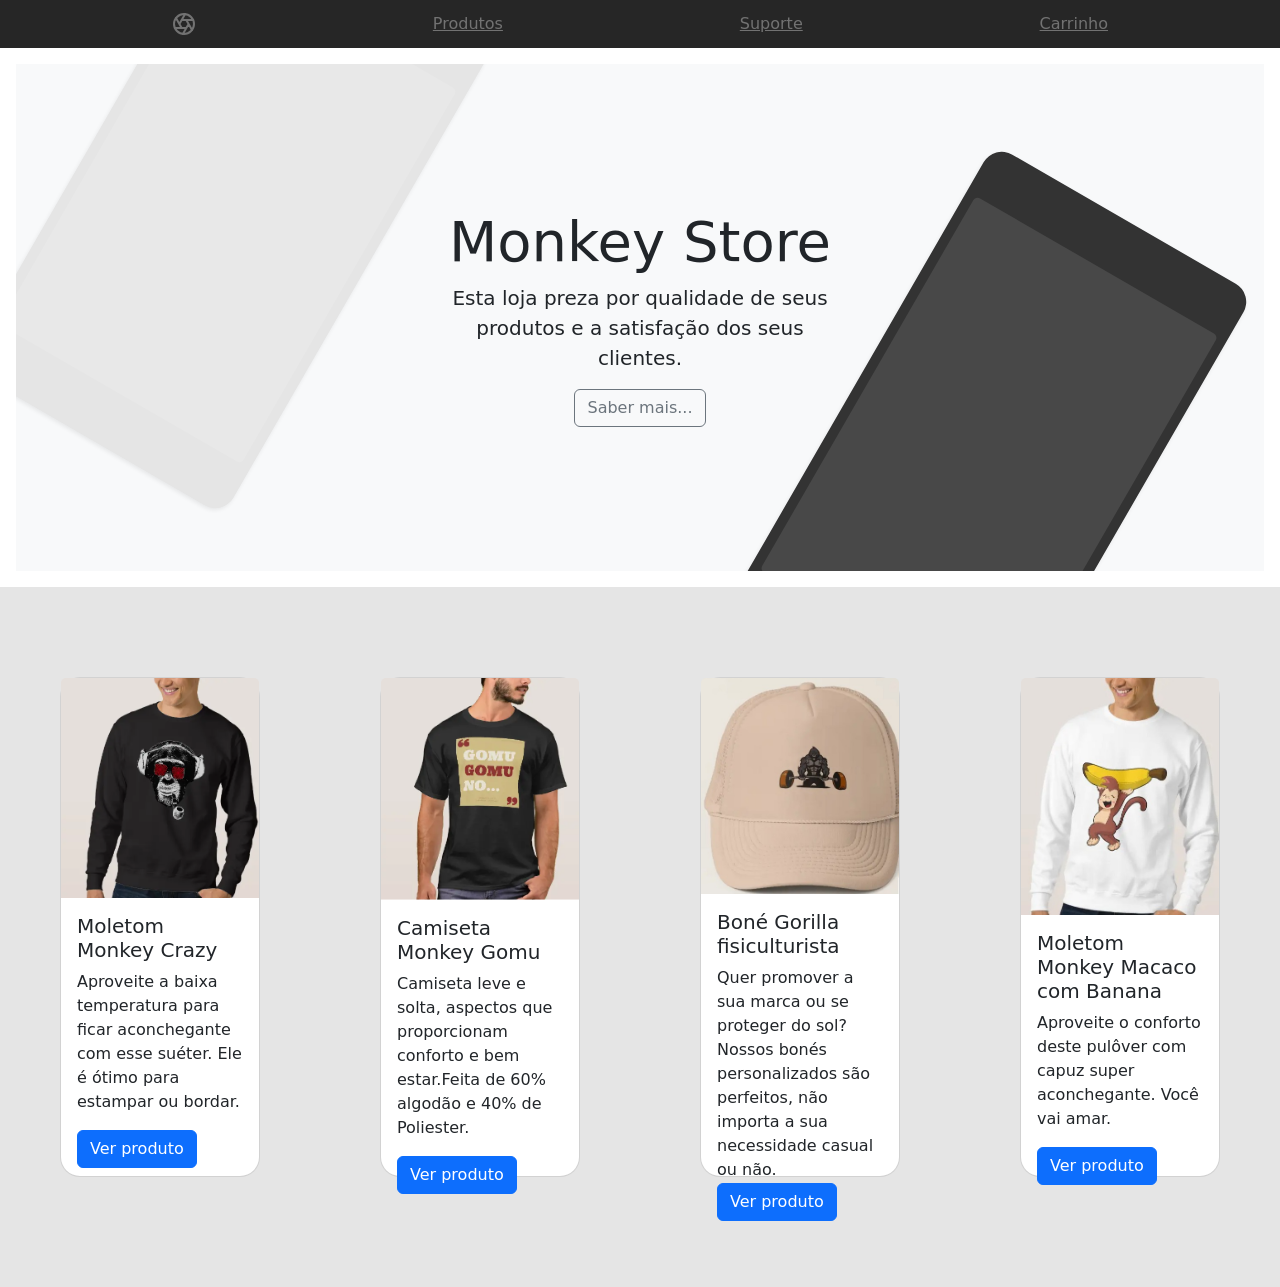
<file: AtividadeBootstrap/index.html>
<!doctype html>
<html lang="en">

<head>
    <meta charset="utf-8">
    <meta name="viewport" content="width=device-width, initial-scale=1">
    <meta name="description" content="">
    <meta name="author" content="Mark Otto, Jacob Thornton, and Bootstrap contributors">
    <meta name="generator" content="Hugo 0.72.0">
    
    <title>Projeto Bootstrap</title>

    <link rel="canonical" href="https://v5.getbootstrap.com/docs/5.0/examples/product/">

    <link rel="stylesheet" href="https://stackpath.bootstrapcdn.com/bootstrap/5.0.0-alpha1/css/bootstrap.min.css"
        integrity="sha384-r4NyP46KrjDleawBgD5tp8Y7UzmLA05oM1iAEQ17CSuDqnUK2+k9luXQOfXJCJ4I" crossorigin="anonymous">
    <script src="https://stackpath.bootstrapcdn.com/bootstrap/5.0.0-alpha1/js/bootstrap.min.js"
        integrity="sha384-oesi62hOLfzrys4LxRF63OJCXdXDipiYWBnvTl9Y9/TRlw5xlKIEHpNyvvDShgf/"
        crossorigin="anonymous"></script>
    <script src="https://cdn.jsdelivr.net/npm/popper.js@1.16.0/dist/umd/popper.min.js"
        integrity="sha384-Q6E9RHvbIyZFJoft+2mJbHaEWldlvI9IOYy5n3zV9zzTtmI3UksdQRVvoxMfooAo"
        crossorigin="anonymous"></script>
  
</head>

<body>

    <nav class="site-header sticky-top py-1">
        <div class="container d-flex flex-column flex-md-row justify-content-between">
            <a class="py-2" href="#" aria-label="Product">
                <svg xmlns="http://www.w3.org/2000/svg" width="24" height="24" fill="none" stroke="currentColor"
                    stroke-linecap="round" stroke-linejoin="round" stroke-width="2" class="d-block mx-auto" role="img"
                    viewBox="0 0 24 24">
                    <title>MankeyStore</title>
                    <circle cx="12" cy="12" r="10" />
                    <path
                        d="M14.31 8l5.74 9.94M9.69 8h11.48M7.38 12l5.74-9.94M9.69 16L3.95 6.06M14.31 16H2.83m13.79-4l-5.74 9.94" />
                </svg>
            </a>
            <a class="py-2 d-none d-md-inline-block" href="#">Produtos</a>
            <a class="py-2 d-none d-md-inline-block" href="#">Suporte</a>
            <a class="py-2 d-none d-md-inline-block" href="#">Carrinho</a>
        </div>
    </nav>

    <div class="position-relative overflow-hidden p-3 p-md-5 m-md-3 text-center bg-light">
        <div class="col-md-5 p-lg-5 mx-auto my-5">
            <h1 class="display-4 font-weight-normal">Monkey Store</h1>
            <p class="lead font-weight-normal">Esta loja preza  por qualidade de seus produtos e a satisfação dos seus clientes.</p>
            <a class="btn btn-outline-secondary" href="#">Saber mais...</a>
        </div>
        <div class="product-device shadow-sm d-none d-md-block"></div>
        <div class="product-device product-device-2 shadow-sm d-none d-md-block"></div>
    </div>

    <div class="col-md-12 color">

        <div class="card">
            <img src="./img/blusa.PNG" class="card-img-top im" alt="...">
        
            <div class="card-body">
            <h5 class="card-title">Moletom Monkey Crazy</h5>
            <p class="card-text">Aproveite a baixa temperatura para ficar aconchegante com esse suéter. Ele é ótimo para estampar ou bordar.</p>
            <a href="index2.html" class="btn btn-primary">Ver produto</a>
            </div>
        </div>

        <div class="card">
            <img src="./img/camiseta.PNG" class="card-img-top" alt="...">
        
            <div class="card-body cb">
            <h5 class="card-title">Camiseta Monkey Gomu</h5>
            <p class="card-text">Camiseta leve e solta, aspectos que proporcionam conforto e bem estar.Feita de 60% algodão e 40% de Poliester.</p>
            <a href="index3.html" class="btn btn-primary">Ver produto</a>
            </div>
        </div>

        <div class="card">
            <img src="./img/bone.PNG" class="card-img-top" alt="...">
        
            <div class="card-body cb">
            <h5 class="card-title">Boné Gorilla fisiculturista</h5>
            <p class="card-text">Quer promover a sua marca ou se proteger do sol? Nossos bonés personalizados  são  perfeitos,  não  importa  a  sua  necessidade casual ou não. </p>
            <a href="index4.html" class="btn btn-primary alt">Ver produto</a>
            </div>
        </div>

        <div class="card">
            <img src="./img/moletom.jpeg" class="card-img-top" alt="...">
        
            <div class="card-body cb">
            <h5 class="card-title">Moletom Monkey Macaco com Banana</h5>
            <p class="card-text">Aproveite o conforto deste pulôver com capuz super aconchegante. Você vai amar.</p>
            <a href="index5.html" class="btn btn-primary">Ver produto</a>
            </div>
        </div>
           
    </div>

    <link rel="stylesheet" href="style.css">

</body>

</html>
</file>
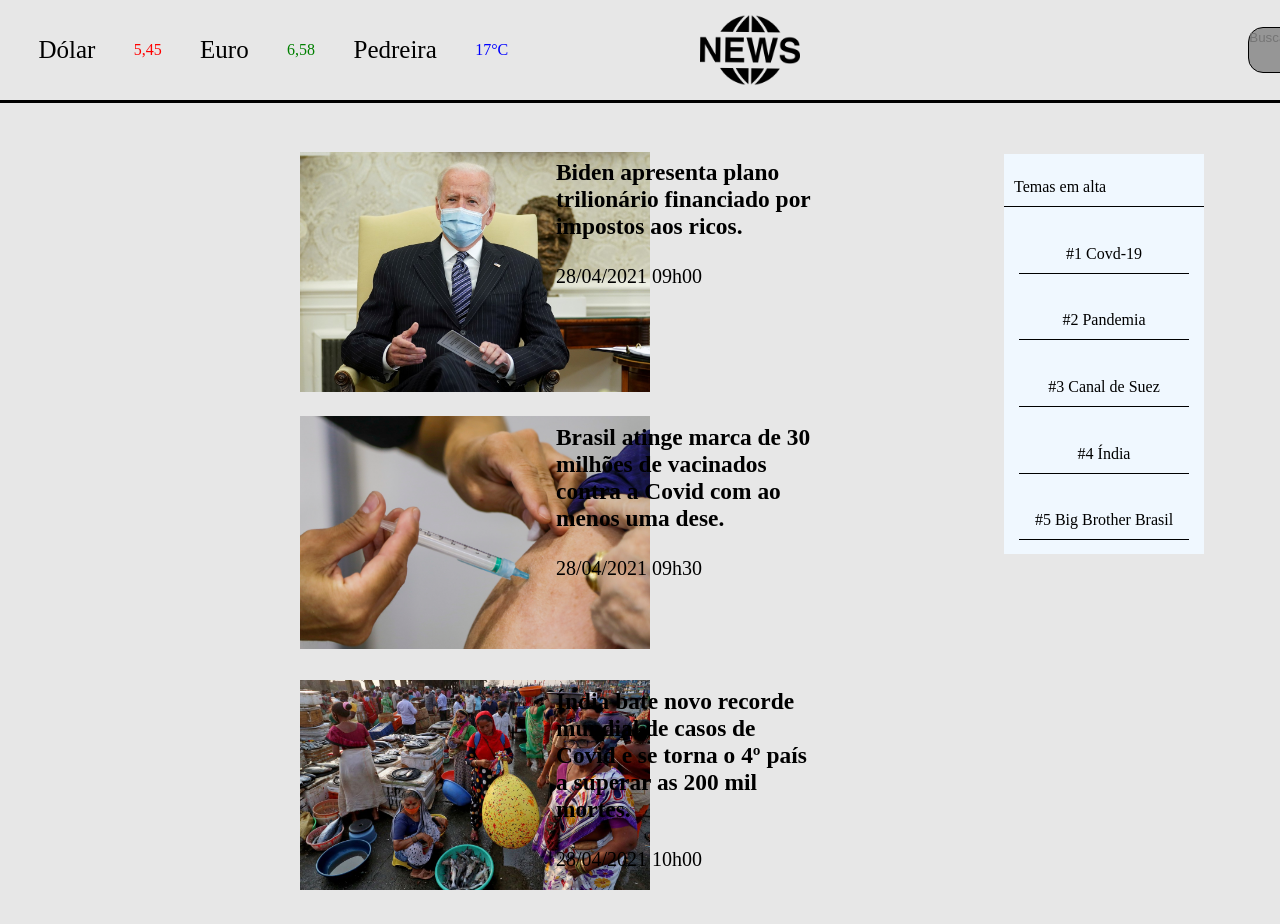
<file: aula11/index.html>
<!DOCTYPE html>
<html lang="en">
<head>
    <link rel="shortcut icon" href="img/logo.png" />
    <meta charset="UTF-8">
    <meta http-equiv="X-UA-Compatible" content="IE=edge">
    <meta name="viewport" content="width=device-width, initial-scale=1.0">
    <link rel="stylesheet" href="style/index.css">
    <title>Jornal do Dia</title>
</head>
<body>
    
    <header class="header">

        <div class="info1">Dólar</div>            
        <div class="infoVermelho">5,45</div>
        <div class="info2">Euro</div>
        <div class="infoVerde">6,58</div>
        <div class="info3">Pedreira</div>
        <div class="infoLaranja">17°C</div>

        <img src="img/logo.png" class="logo">

        <div class="buscar">
            <form action="#" method="GET"></form>
                <input type="text" placeholder="Buscar..."/>
                <img src="img/lupa.png" alt="Buscar" class="barraBusca"/>
            </form>
        </div>
    </header>

    <div class="geral">
        <div class="tudoMeio">
            <div  class="div1"><img src="img/biden.jpg" class="pasaro"></div>
            <div  class="div2"><h3>Biden apresenta plano trilionário financiado por impostos aos ricos.</h3><p>28/04/2021 09h00</p></div>                        
            <div  class="div3"><img src="img/vacina.jpg" class="vacina"></div>
            <div  class="div4"><h3>Brasil atinge marca de 30 milhões de vacinados contra a Covid com ao menos uma dese.</h3><p>28/04/2021 09h30</p></div>
            <div  class="div5"><img src="img/indida.jpg" class="INDIA"></div>
            <div  class="div6"><h3>Índia bate novo recorde mundial de casos de Covid e se torna o 4º país a superar as 200 mil mortes.</h3><p>28/04/2021 10h00</p></div>
        </div>

        <div class="temas">
            <div class="div12">Temas em alta</div>
            <div class="div22">#1 Covd-19</div>
            <div class="div32">#2 Pandemia</div>
            <div class="div42">#3 Canal de Suez</div>
            <div class="div52">#4 Índia</div>
            <div class="div62">#5 Big Brother Brasil</div>
        </div>
    </div>

</body>
</html>
</file>
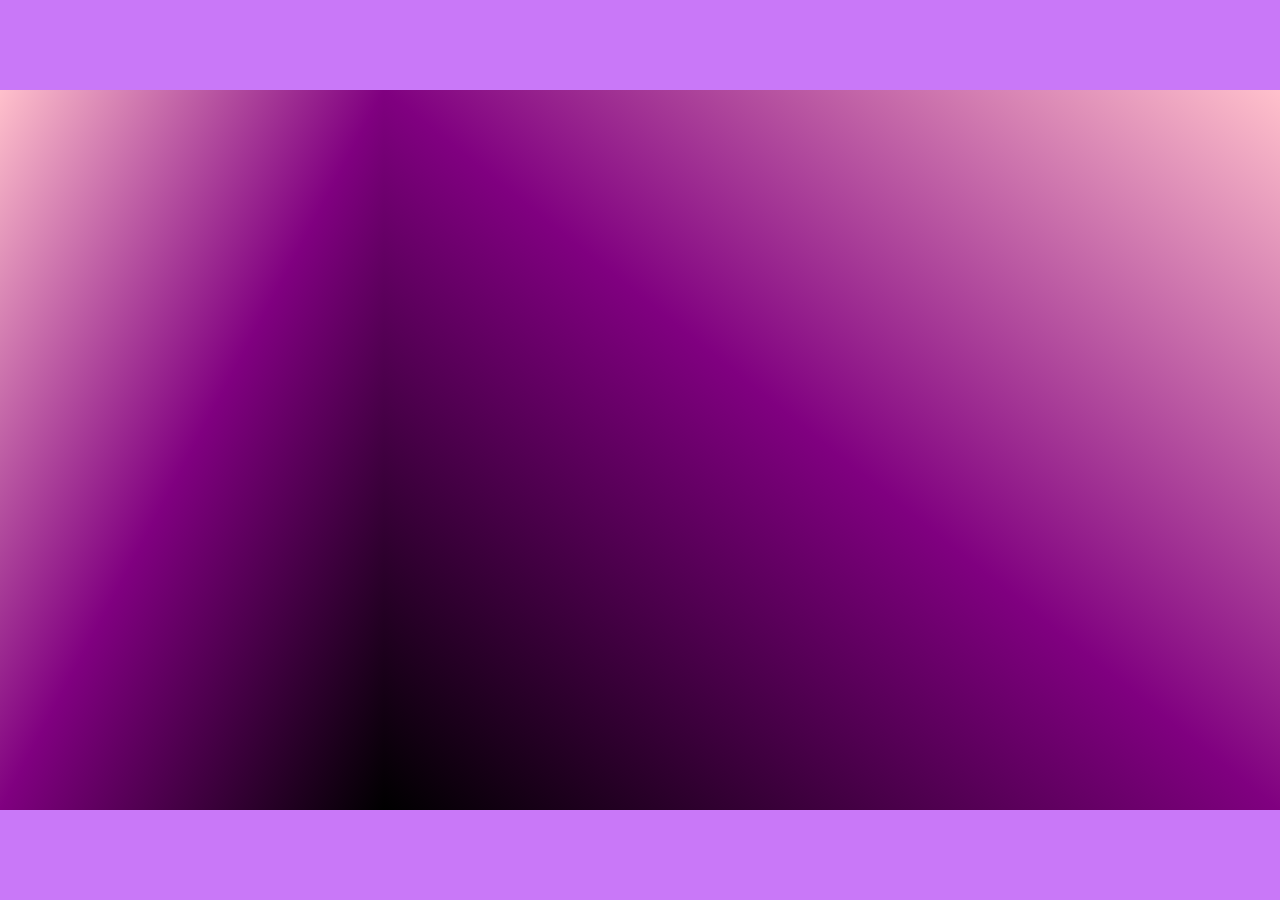
<file: Aula13/index.html>
<html>

    <head>

        <meta charset="UTF-8">
        <meta http-equiv="X-UA-Compatible" content="IE=edge">
        <meta name="viewport" content="width=device-width, initial-scale=1.0">
        <link rel="stylesheet" href="css/style.css">
        <title>Felipe Serra</title>

    </head>

    <body>
        
        <header></header>

        <nav></nav>

        <main></main>

        <footer></footer>

    </body>

</html>
</file>
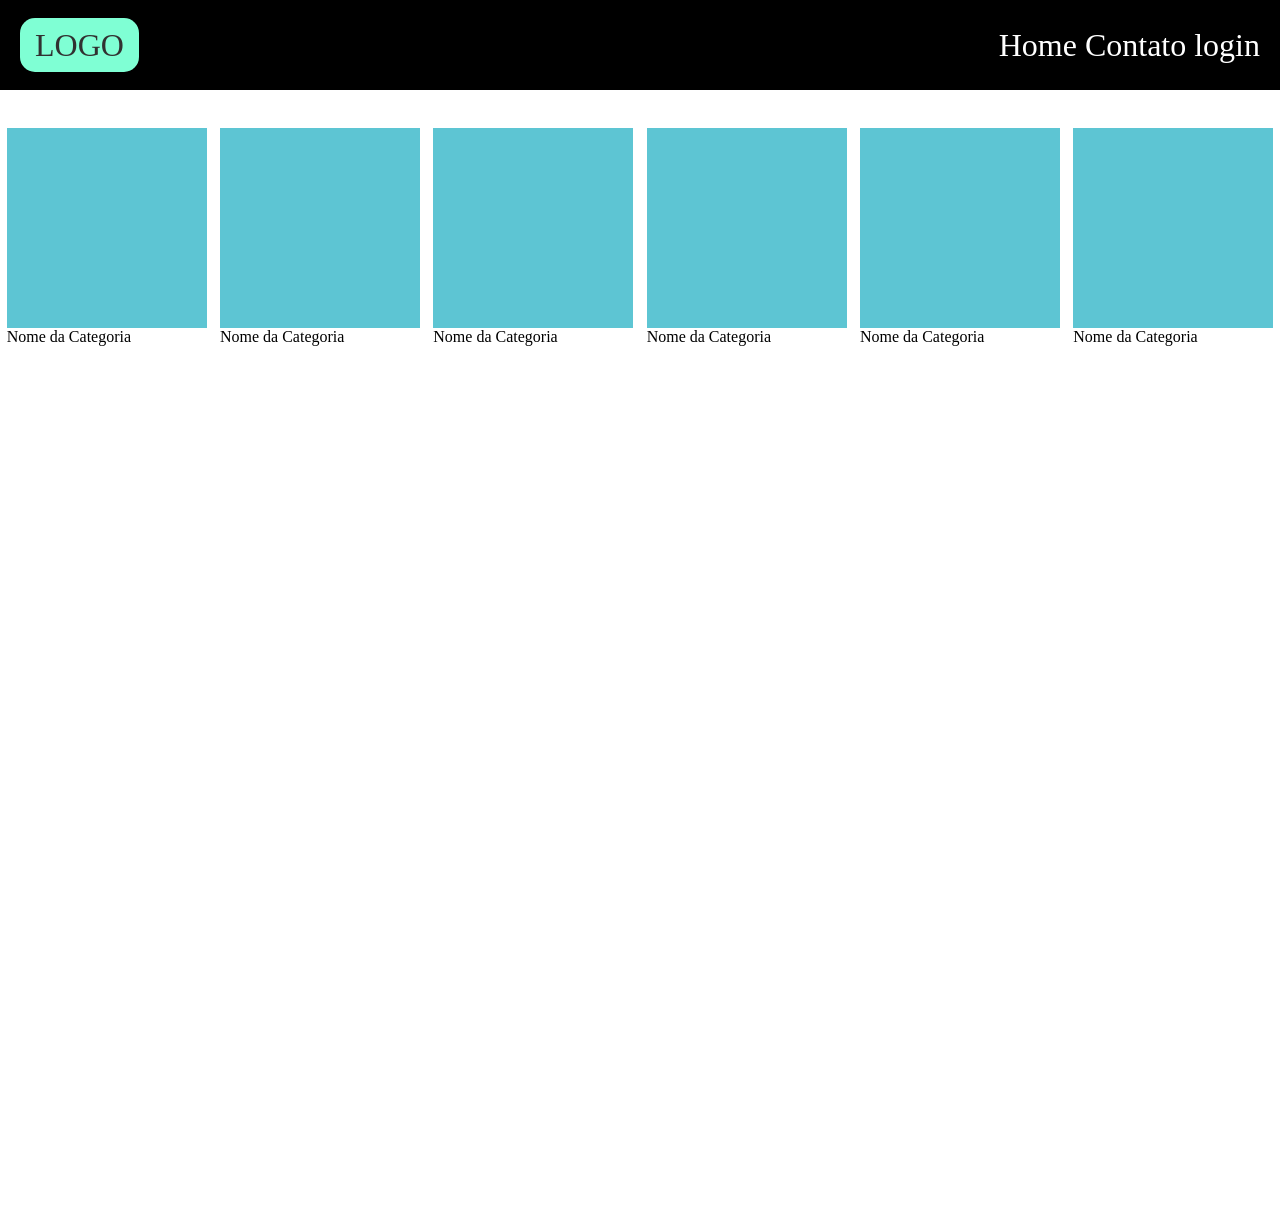
<file: Aula7/index.html>
<!DOCTYPE html>
<html lang="en">
<head>
    <meta charset="UTF-8">
    <meta http-equiv="X-UA-Compatible" content="IE=edge">
    <meta name="viewport" content="width=device-width, initial-scale=1.0">
    <link rel="stylesheet" href="style/style.css">
    <title>Document</title>
</head>
<body>

    <header>
        <a href="#">LOGO</a>

        <nav>
            <ul>
                <li>Home</li>
                <li>Contato</li>
                <li>login</li>
            </ul>
        </nav>
    </header>

    <section class="content">

        <div class="category">
            <div class="image"></div>
            <p>Nome da Categoria</p>
        </div>

        <div class="category">
            <div class="image"></div>
            <p>Nome da Categoria</p>
        </div>

        <div class="category">
            <div class="image"></div>
            <p>Nome da Categoria</p>
        </div>

        <div class="category">
            <div class="image"></div>
            <p>Nome da Categoria</p>
        </div>

        <div class="category">
            <div class="image"></div>
            <p>Nome da Categoria</p>
        </div>

        <div class="category">
            <div class="image"></div>
            <p>Nome da Categoria</p>
        </div>
        
    </section>
    
</body>
</html>
</file>
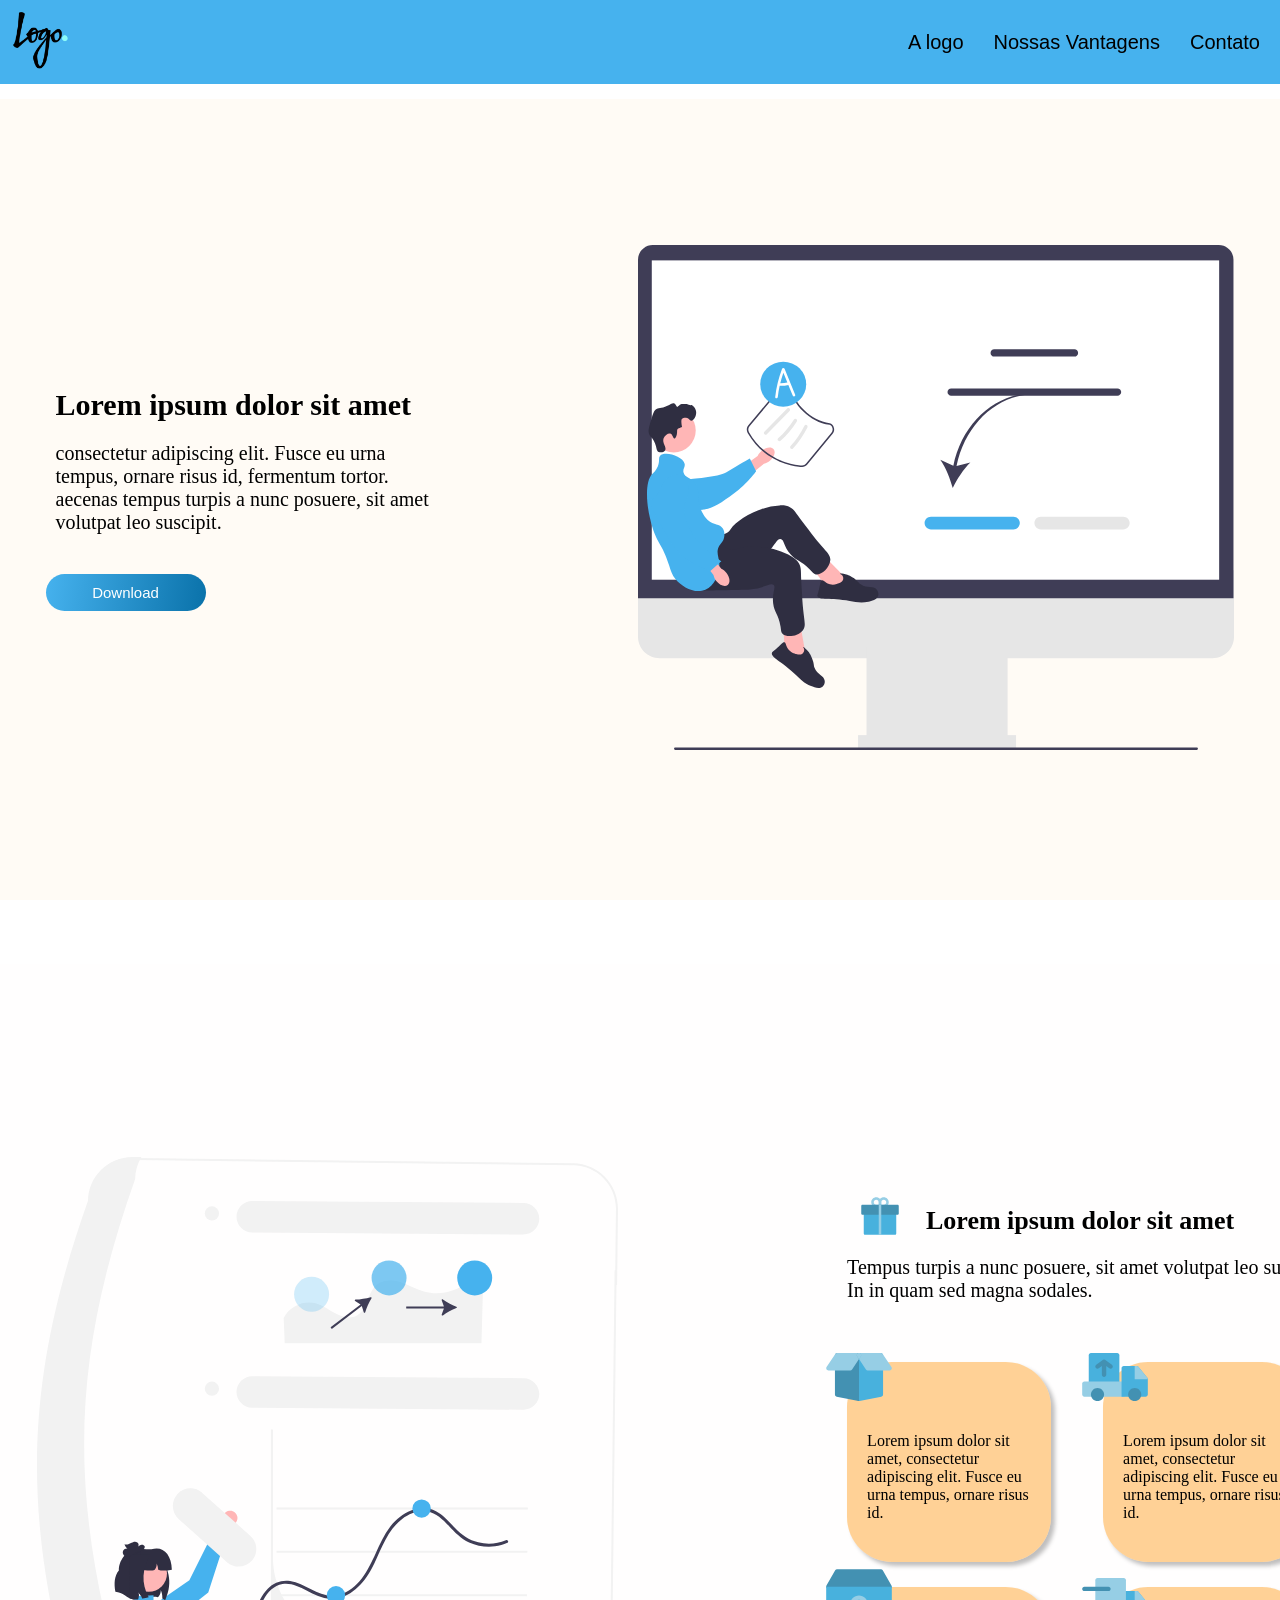
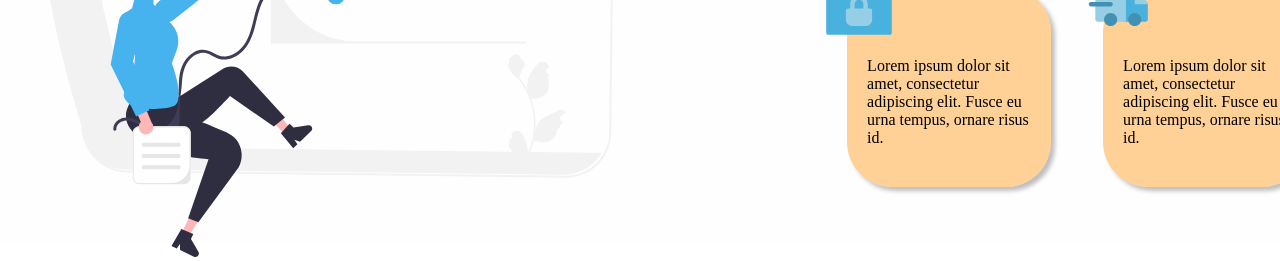
<file: ProvaLima/index.html>
<!DOCTYPE html>
<html lang="en">
<head>
    <meta charset="UTF-8">
    <meta http-equiv="X-UA-Compatible" content="IE=edge">
    <meta name="viewport" content="width=device-width, initial-scale=1.0">
    <link rel="stylesheet" href="css/style.css">
    <title>Prova</title>
</head>
<body>
    <header>
        
        <div class="lef">
            <img src="Assets/Logo.png" alt="" class="logo">
        </div>

        <div class="right">
            <span>A logo</span>
            <span>Nossas Vantagens</span>
            <span>Contato</span>
        </div>

    </header>

    <div class="infoTela1">
        <div class="info">

            <strong>Lorem ipsum dolor sit amet</strong><br/>

            <div class="infoSp">
                <span>consectetur adipiscing elit. Fusce eu urna 
                    tempus, ornare risus id, fermentum tortor. aecenas tempus turpis a nunc posuere, sit amet volutpat leo suscipit. 
               </span>
            </div>

            <button class="bt">
                <span>Download</span>
            </button>

        </div>
        <div class="infoImg">
            <img src="Assets/undraw_online_test_re_kyfx.svg" alt="" class="not">
        </div>
    </div>

    <div class="infoTela2">

        <div class="tela2">
            <img src="Assets/undraw_visualization_re_1kag.svg" alt="" class="info2">
        </div>

        <div class="tela2Info">

            <div class="cimaTela2">
                <img src="Assets/box-delivery-gift-svgrepo-com.svg" alt="" class="caixa">
                <strong>Lorem ipsum dolor sit amet</strong>
            </div>

            <div class="cima2">
                <span>Tempus turpis a nunc posuere, sit amet volutpat leo suscipit. In in quam sed magna sodales.</span>
            </div>

            <div class="cards">

                <div class="card1">
                    <img src="Assets/box-delivery-package-13-svgrepo-com.svg" alt="" class="img1">
                    <span>Lorem ipsum dolor sit amet, consectetur adipiscing elit. Fusce eu urna tempus, ornare risus id.</span>
                </div>
                <div class="card2">
                    <img src="Assets/box-delivery-package-2-svgrepo-com.svg" alt="" class="img2">
                    <span>Lorem ipsum dolor sit amet, consectetur adipiscing elit. Fusce eu urna tempus, ornare risus id.</span>
                </div>
                <div class="card3">
                    <img src="Assets/box-delivery-package-20-svgrepo-com.svg" alt="" class="img3">
                    <span>Lorem ipsum dolor sit amet, consectetur adipiscing elit. Fusce eu urna tempus, ornare risus id.</span>
                </div>
                <div class="card4">
                    <img src="Assets/delivery-package-shipping-svgrepo-com.svg" alt="" class="img4">
                    <span>Lorem ipsum dolor sit amet, consectetur adipiscing elit. Fusce eu urna tempus, ornare risus id.</span>
                </div>

            </div>

        </div>

    </div>

</body>
</html>
</file>
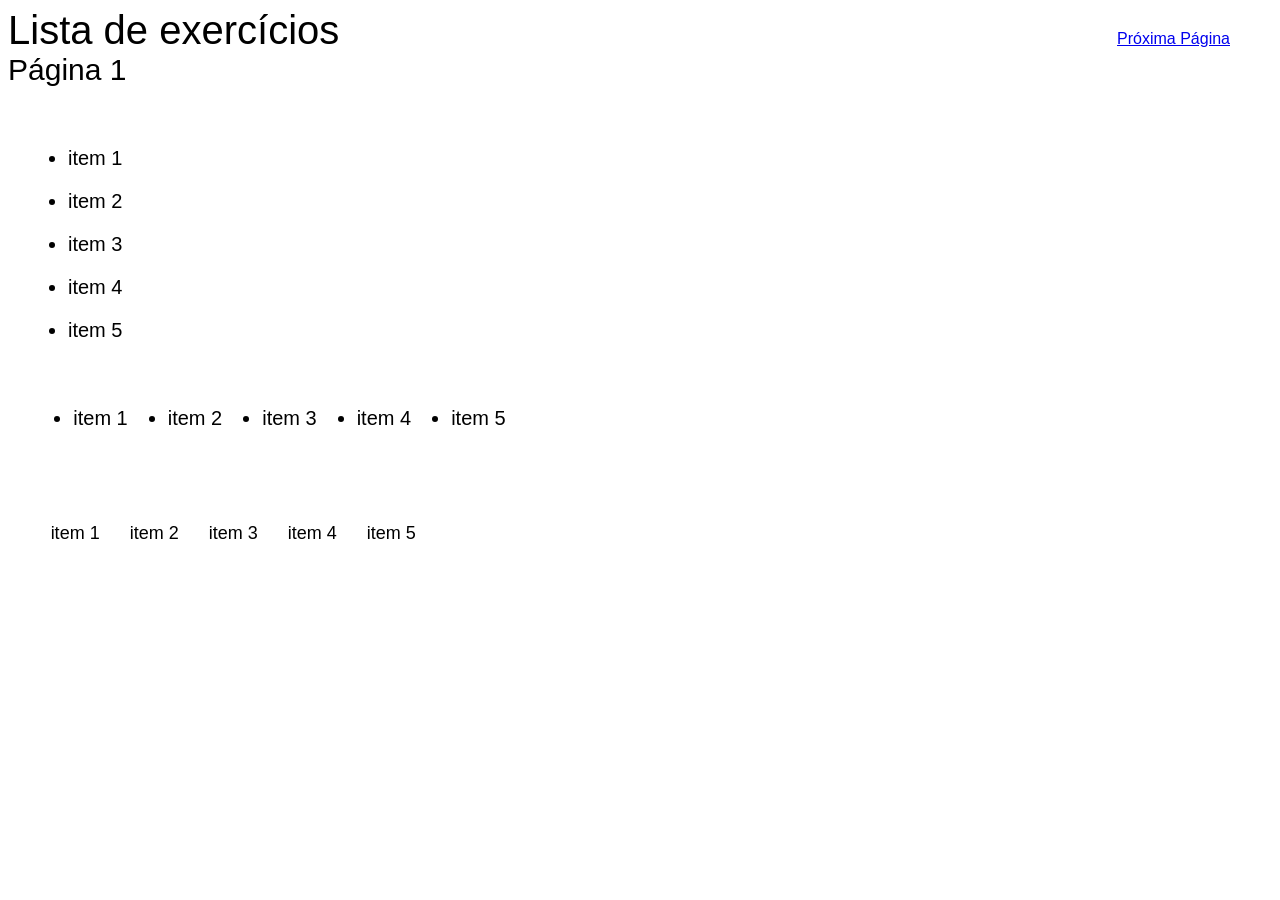
<file: Aula 12/At1/index.html>
<html>
    <head>
        <meta charset="UTF-8">
        <meta http-equiv="X-UA-Compatible" content="IE=edge">
        <link rel="stylesheet" href="index.css">
        <title>Atividade 1</title>
    </head>
    <body>

        <header>
            <div class="topo">Lista de exercícios</div>
            <div class="pg">Página 1</div>
        </header>

        <ul class="lista-Item1">
            <li>item 1</li>
            <li>item 2</li>
            <li>item 3</li>
            <li>item 4</li>
            <li>item 5</li>
        </ul>

        <ul class="lista-Item2">
            <li>item 1</li>
            <li>item 2</li>
            <li>item 3</li>
            <li>item 4</li>
            <li>item 5</li>
        </ul>

        <div class="lista-Item3">
            <p>item 1</p>
            <p>item 2</p>
            <p>item 3</p>
            <p>item 4</p>
            <p>item 5</p>
        </div>

        <a href="../At2/index.html" class="pr">Próxima Página</a>

    </body>
</html>
</file>
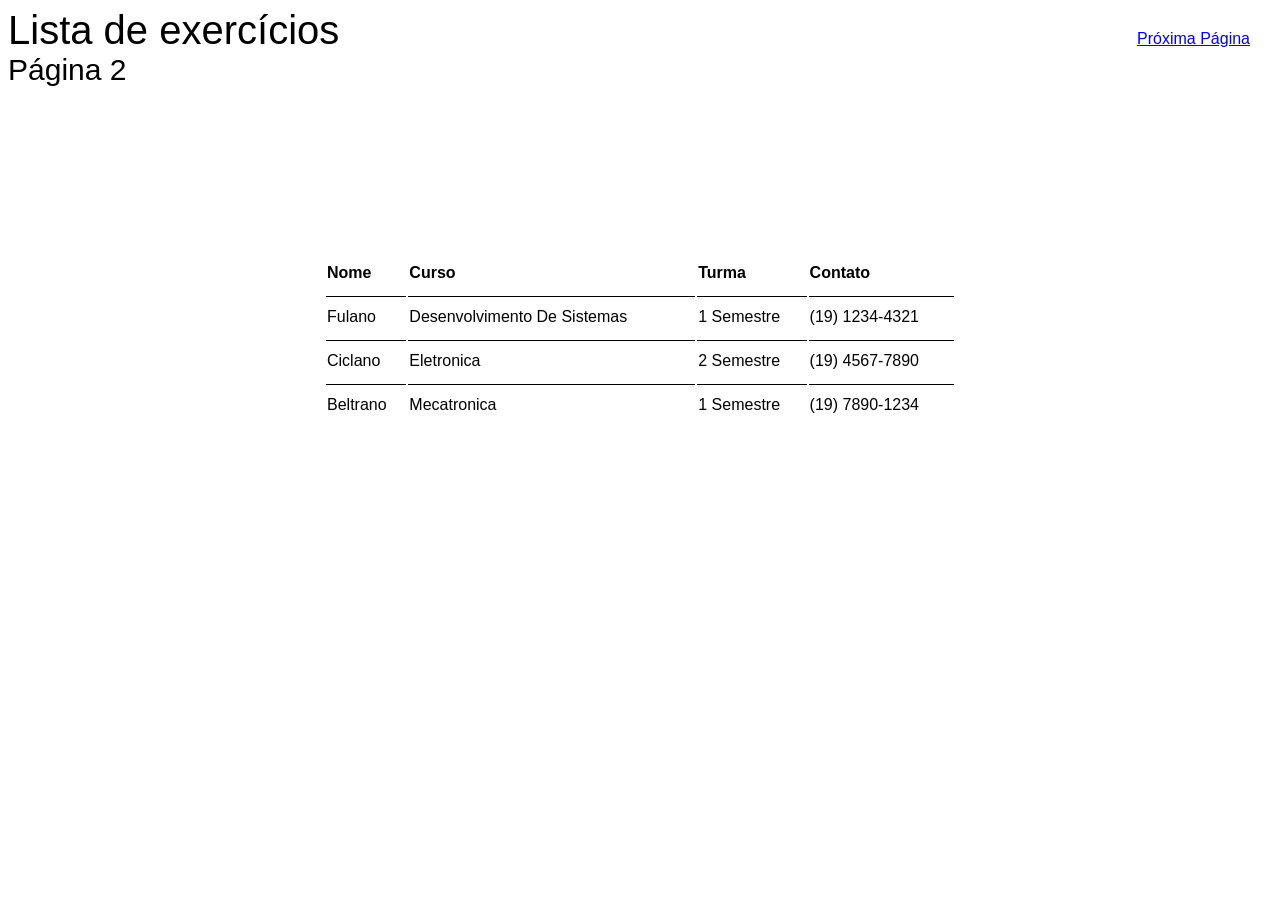
<file: Aula 12/At2/index.html>
<html>
    
    <head>
        <meta charset="UTF-8">
        <meta http-equiv="X-UA-Compatible" content="IE=edge">
        <link rel="stylesheet" href="index.css">
        <title>Atividade 2</title>
    </head>

    <body>

        <header>
            <div class="topo">Lista de exercícios</div>
            <div class="pg">Página 2</div>
        </header>

        <table style="width:50%" class="table"> 
            <tr>
                <th>Nome</th>
                <th>Curso</th>
                <th>Turma</th>
                <th>Contato</th>
            </tr>
            <tr>
                <td>Fulano</td>
                <td>Desenvolvimento De Sistemas</td>
                <td>1 Semestre</td>
                <td>(19) 1234-4321</td>
            </tr>
            <tr>
                <td>Ciclano</td>
                <td>Eletronica</td>
                <td>2 Semestre</td>
                <td>(19) 4567-7890</td>
            </tr>
            <tr>
                <td>Beltrano</td>
                <td>Mecatronica</td>
                <td>1 Semestre</td>
                <td>(19) 7890-1234</td>
            </tr>
        </table>

        <a href="../At3/index.html" class="pr">Próxima Página</a>

    </body>

</html>
</file>
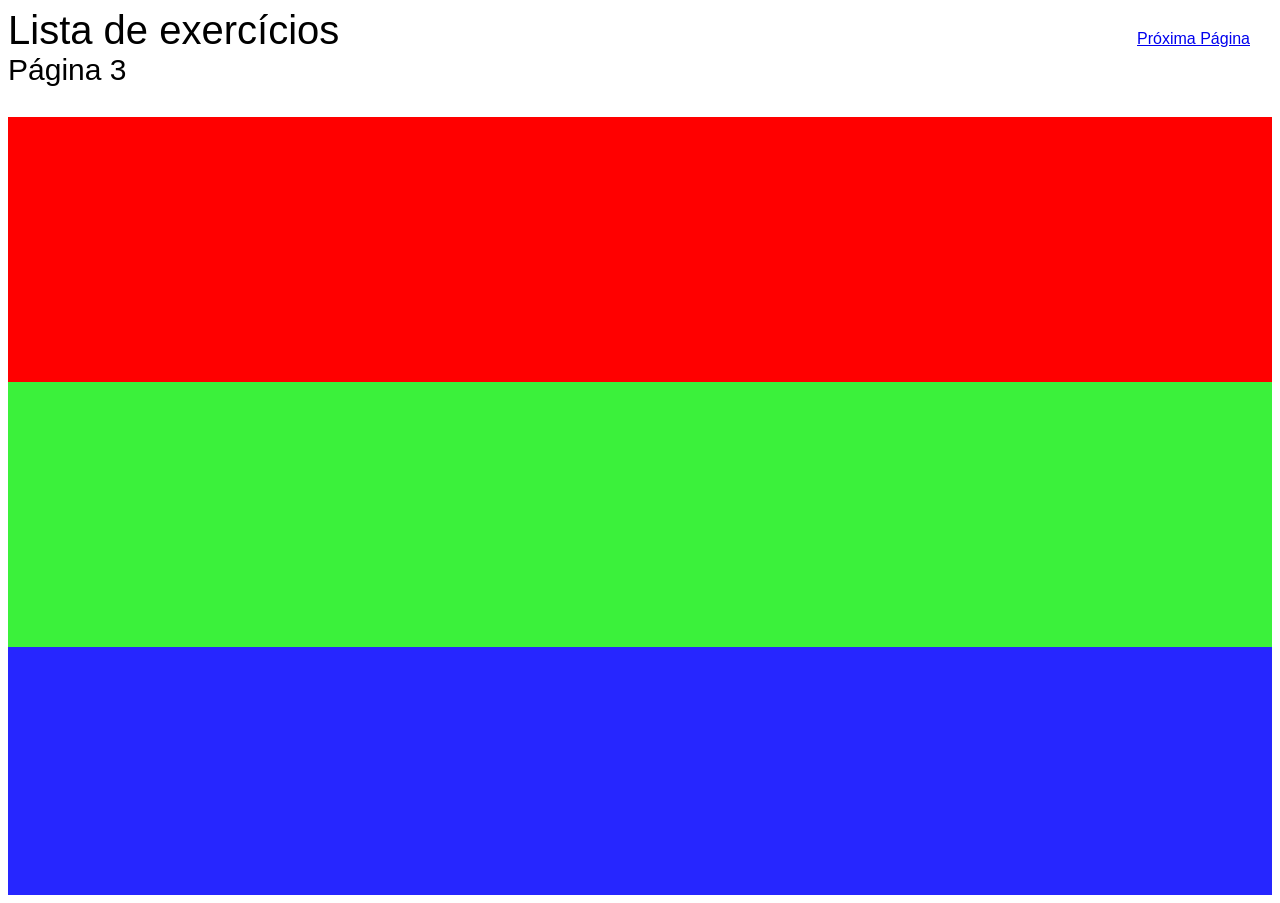
<file: Aula 12/At3/index.html>
<html>
    <head>
        <meta charset="UTF-8">
        <meta http-equiv="X-UA-Compatible" content="IE=edge">
        <link rel="stylesheet" href="index.css">
        <title>Atividade 3</title>
    </head>

    <body>

        <header>
            <div class="topo">Lista de exercícios</div>
            <div class="pg">Página 3</div>
        </header>    

        <div class="red"></div>
        <div class="green"></div>
        <div class="blue"></div>

        <a href="../At4/index.html" class="pr">Próxima Página</a>

    </body>

</html>
</file>
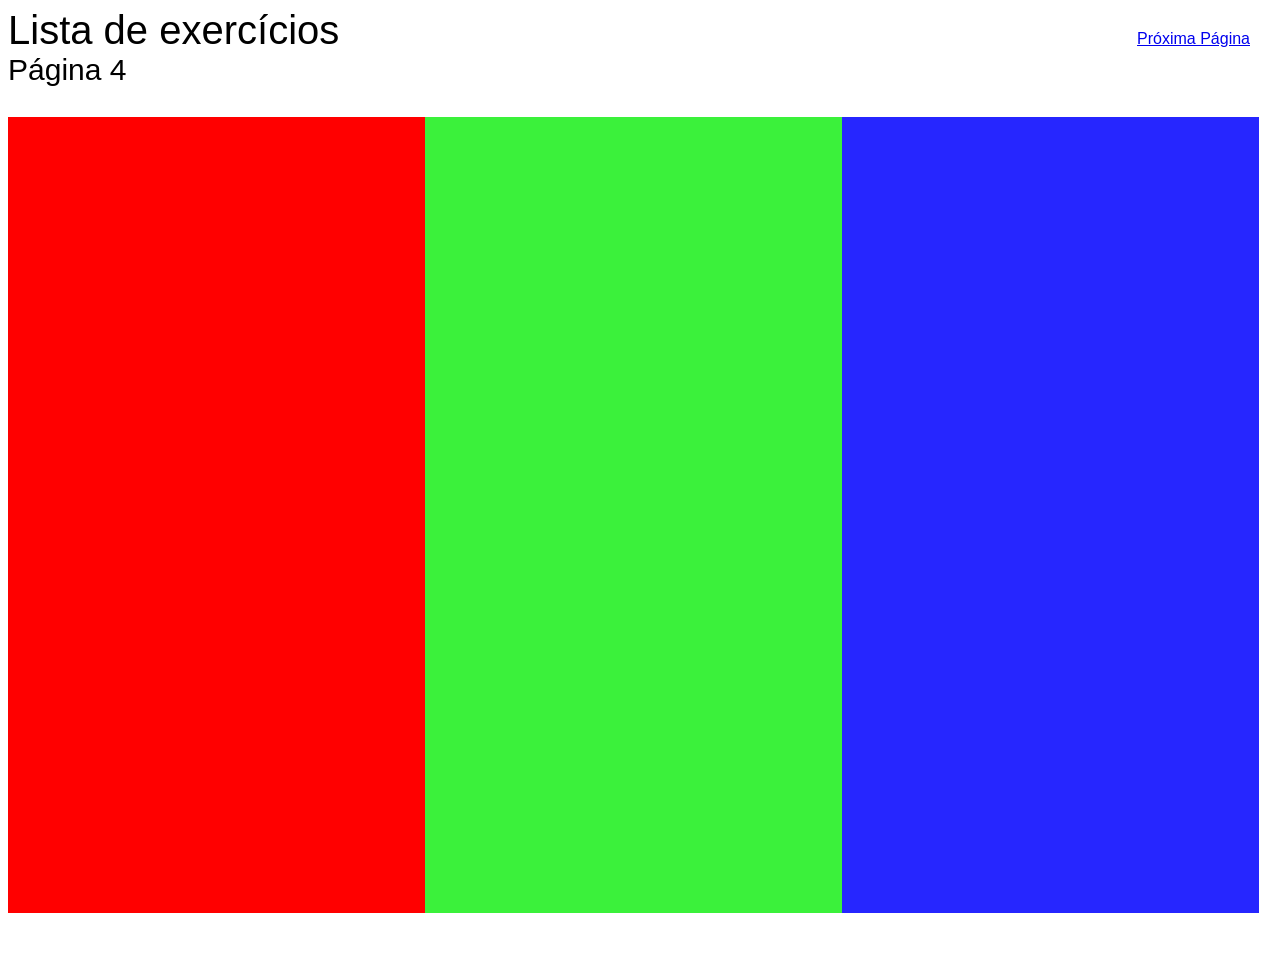
<file: Aula 12/At4/index.html>
<html>
    <head>
        <meta charset="UTF-8">
        <meta http-equiv="X-UA-Compatible" content="IE=edge">
        <link rel="stylesheet" href="index.css">
        <title>Atividade 4</title>
    </head>

    <body>

        <header>
            <div class="topo">Lista de exercícios</div>
            <div class="pg">Página 4</div>
        </header>    
        <div class="tudo">
            <div class="red"></div>
            <div class="green"></div>
            <div class="blue"></div>
        </div>

        <a href="../At5/index.html" class="pr">Próxima Página</a>

    </body>

</html>
</file>
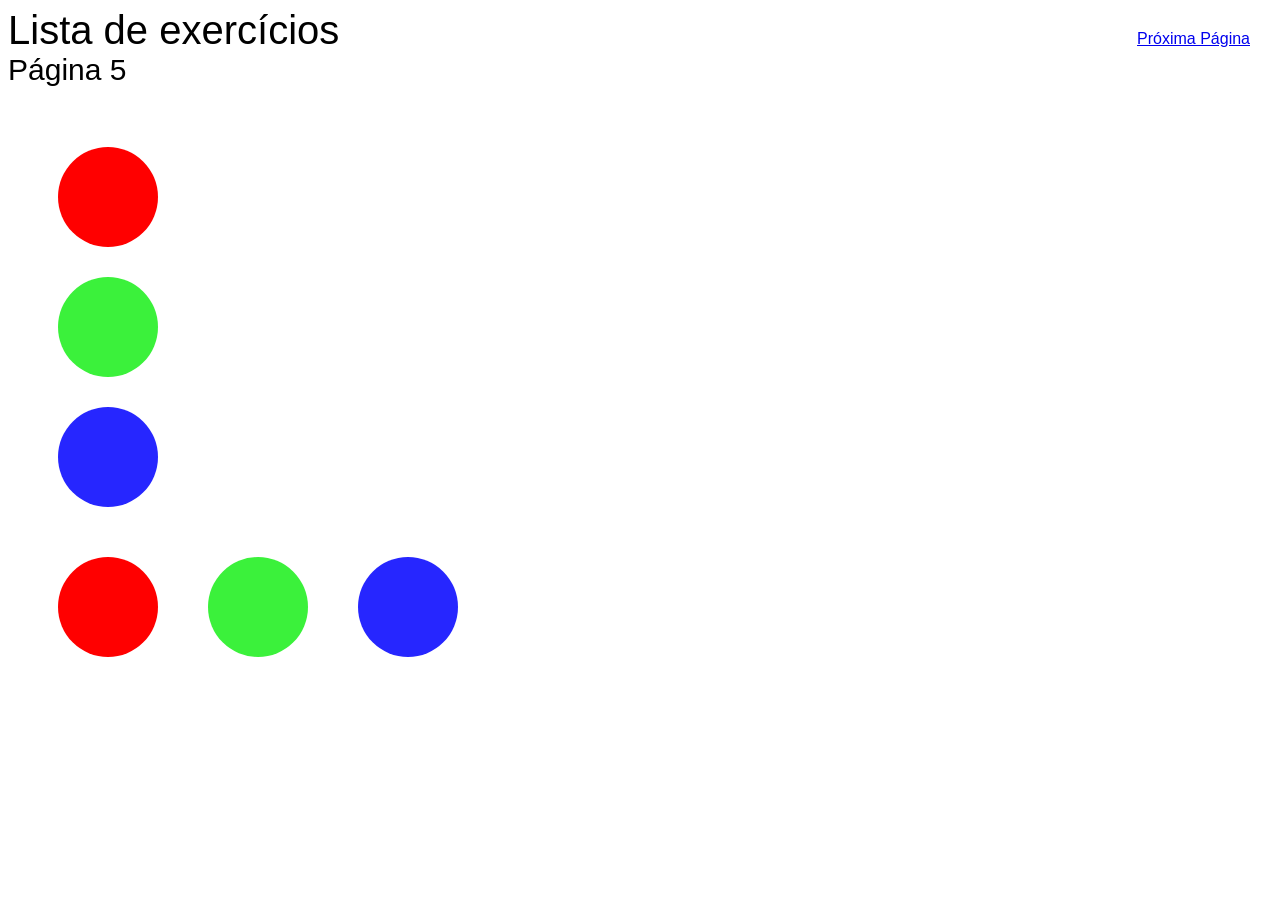
<file: Aula 12/At5/index.html>
<html>
    <head>
        <meta charset="UTF-8">
        <meta http-equiv="X-UA-Compatible" content="IE=edge">
        <link rel="stylesheet" href="index.css">
        <title>Atividade 5</title>
    </head>

    <body>

        <header>
            <div class="topo">Lista de exercícios</div>
            <div class="pg">Página 5</div>
        </header> 

        <div class="tudo">
            <div class="red"></div>
            <div class="green"></div>
            <div class="blue"></div>
        </div>

        <div class="tudo2">
            <div class="red1"></div>
            <div class="green2"></div>
            <div class="blue3"></div>
        </div>

        <a href="../At6/index.html" class="pr">Próxima Página</a>

    </body>

</html>
</file>
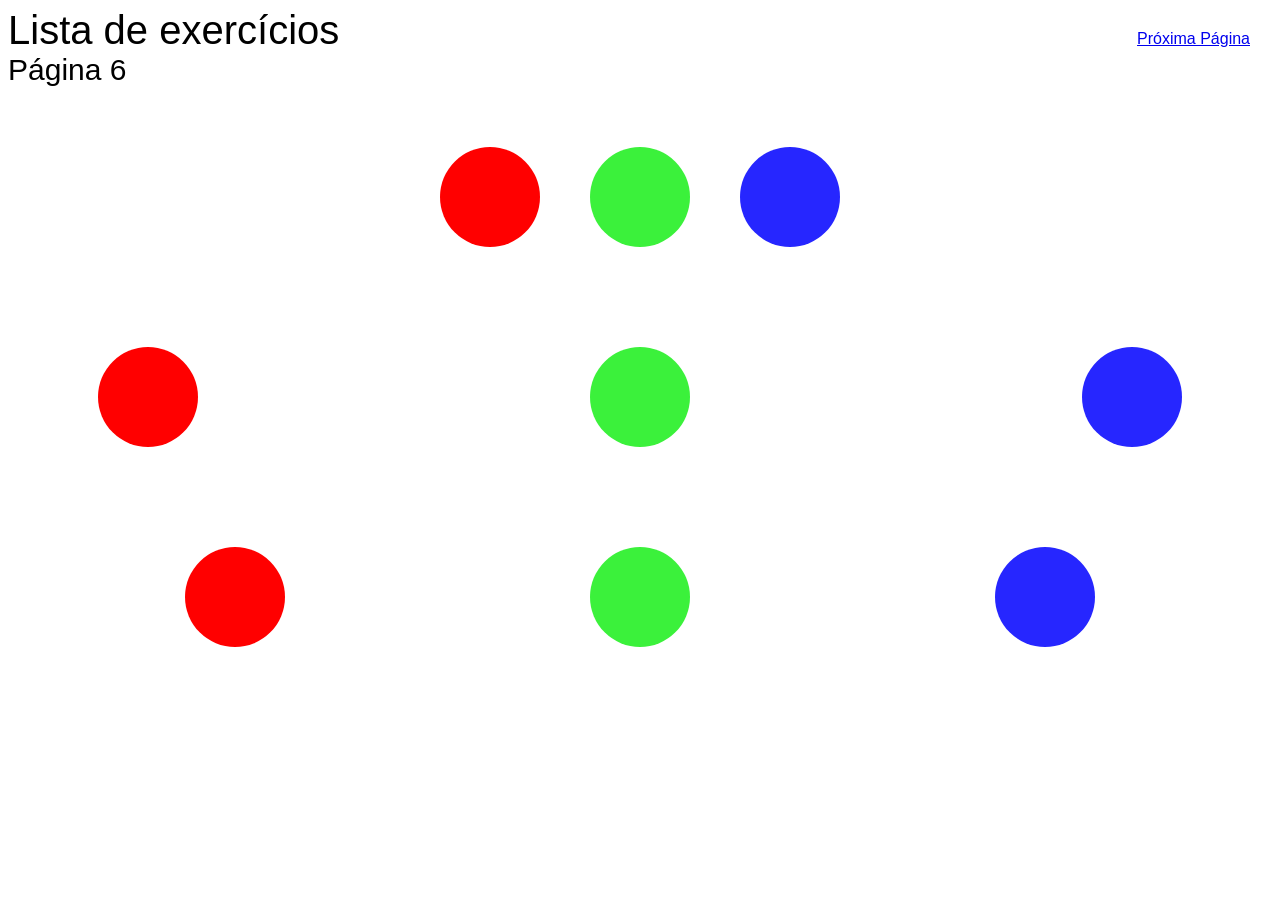
<file: Aula 12/At6/index.html>
<html>
    <head>
        <meta charset="UTF-8">
        <meta http-equiv="X-UA-Compatible" content="IE=edge">
        <link rel="stylesheet" href="index.css">
        <title>Atividade 6</title>
    </head>

    <body>

        <header>
            <div class="topo">Lista de exercícios</div>
            <div class="pg">Página 6</div>
        </header> 

        <div class="tudo">
            <div class="red"></div>
            <div class="green"></div>
            <div class="blue"></div>
        </div>

        <div class="tudo2">
            <div class="red"></div>
            <div class="green"></div>
            <div class="blue"></div>
        </div>

        <div class="tudo3">
            <div class="red"></div>
            <div class="green"></div>
            <div class="blue"></div>
        </div>

        <a href="../At7/index.html" class="pr">Próxima Página</a>

    </body>

</html>
</file>
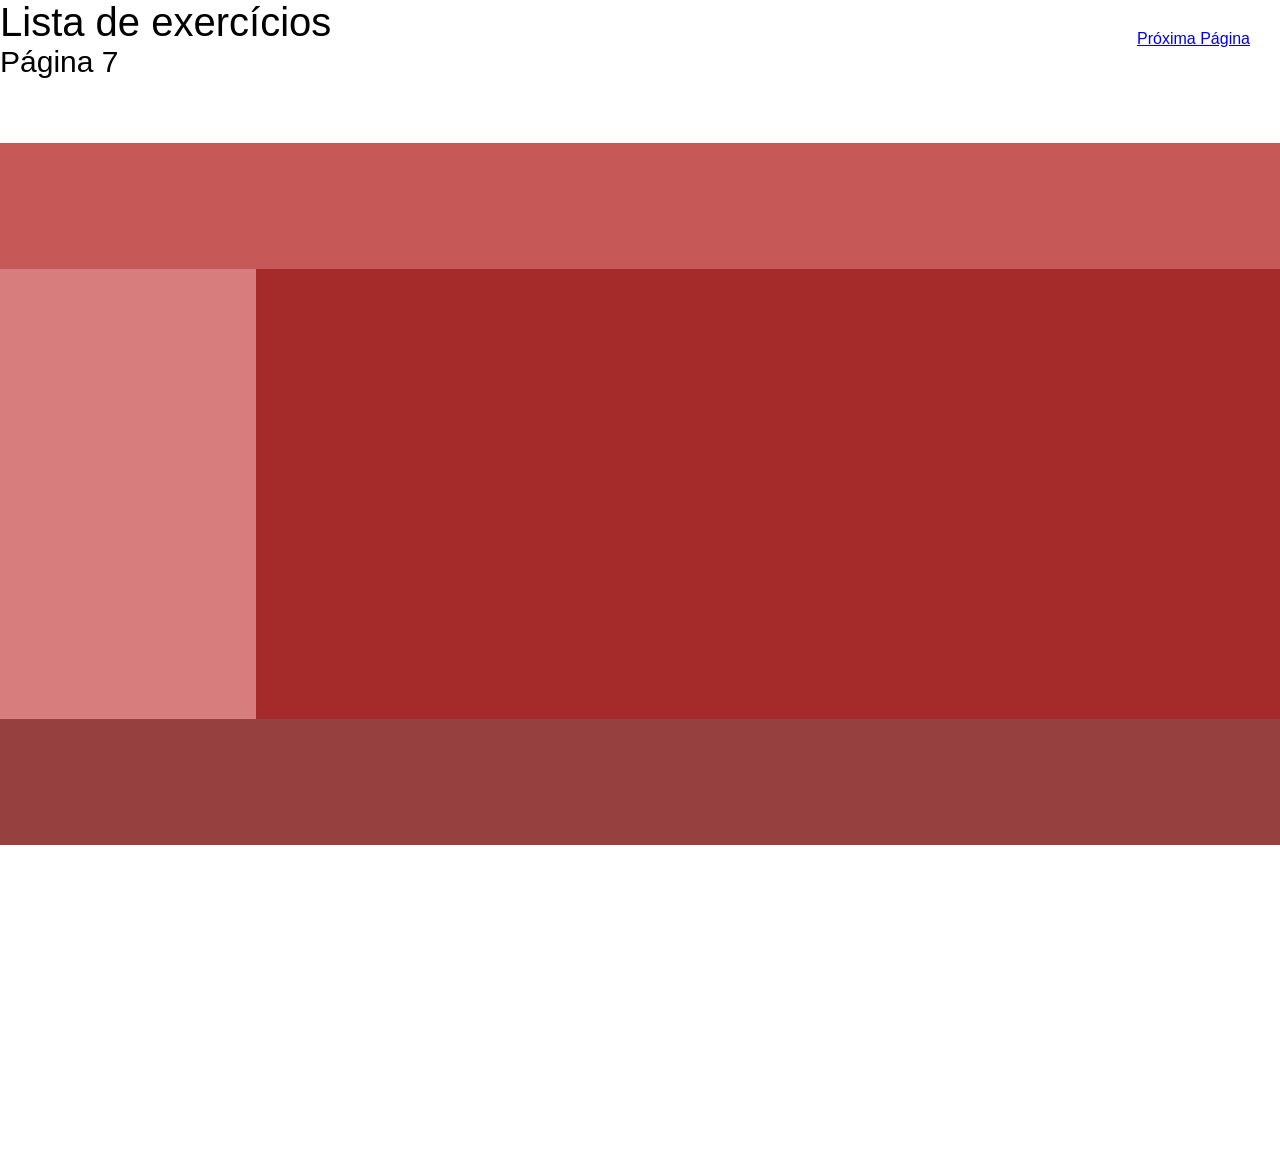
<file: Aula 12/At7/index.html>
<html>
    <head>
        <meta charset="UTF-8">
        <meta http-equiv="X-UA-Compatible" content="IE=edge">
        <link rel="stylesheet" href="index.css">
        <title>Atividade 7</title>
    </head>

    <body>

        <header>
            <div class="topo">Lista de exercícios</div>
            <div class="pg">Página 7</div>
        </header> 

        <div class="barraCima"></div>

        <div class="tudo">
            <div class="barraLeft"></div>
            <div class="barraRight"></div>
        </div>

        <div class="barraBaixo"></div>

        <a href="../At8/index.html" class="pr">Próxima Página</a>

    </body>

</html>
</file>
<file: AtividadeBootstrap/style.css>
.card{
    margin-top: 90px;
    height: 500px;
    width: 200px;
    border-radius: 20px;
}


.alt{
    margin-top: -17px;
}

.color{
    background-color: #e5e5e5;
    display: flex;
    height: 700px;
    justify-content: space-around;
}

.container {
    max-width: 960px;
}


.site-header {
    background-color: rgba(0, 0, 0, .85);
    -webkit-backdrop-filter: saturate(180%) blur(20px);
    backdrop-filter: saturate(180%) blur(20px);
}

.site-header a {
    color: #727272;
    transition: color .15s ease-in-out;
}

.site-header a:hover {
    color: #fff;
    text-decoration: none;
}


.product-device {
    position: absolute;
    right: 10%;
    bottom: -30%;
    width: 300px;
    height: 540px;
    background-color: #333;
    border-radius: 21px;
    transform: rotate(30deg);
}

.product-device::before {
    position: absolute;
    top: 10%;
    right: 10px;
    bottom: 10%;
    left: 10px;
    content: "";
    background-color: rgba(255, 255, 255, .1);
    border-radius: 5px;
}

.product-device-2 {
    top: -25%;
    right: auto;
    bottom: 0;
    left: 5%;
    background-color: #e5e5e5;
}


.flex-equal>* {
    flex: 1;
}

@media (min-width: 768px) {
    .flex-md-equal>* {
        flex: 1;
    }
}

.bd-placeholder-img {
    font-size: 1.125rem;
    text-anchor: middle;
    -webkit-user-select: none;
    -moz-user-select: none;
    -ms-user-select: none;
    user-select: none;
}

@media (min-width: 768px) {
    .bd-placeholder-img-lg {
        font-size: 3.5rem;
    }
}
</file>
<file: aula11/style/index.css>
*{
    margin: 0;
    padding: 0;
}

body{
    background-color: rgb(231, 231, 231);
}

.header{
    display: flex;
    margin-top: 25px;
    align-items: center;
    border-bottom: 3px solid black;
    margin: 0 auto;
}



.info1, .info2, .info3, .infoVermelho, .infoVerde, .infoLaranja{
    margin-left: 3%;
}

.info1, .info2, .info3{
    font-size: 25px;
}

.infoVermelho{
    color: red;
}

.infoVerde{
    color: green;
}

.infoLaranja{
    color: blue;
}

.barraBusca{
    width: 25px;
    height: auto;
    float: right;
    background-color:transparent;
    padding-left:5px;
    font-style:italic;
    font-size:18px;
    border:none;
}

input{
    background: none;
    border: none;
    align-items: center;
}

.buscar{
    margin-left: 35%;
    background-color:#969696;
    border:solid 1px;
    border-radius:15px;
    width:300px;
}

.logo{
    margin-left: 15%;
    width: 100px;
    height: auto;
}

.pasaro{
    width: 350px;
    height: auto;
}

.vacina{
    width: 350px;
    height: auto;
}

.INDIA{
    width: 350px;
    height: auto;
}

.geral{
    display: flex;
}

.tudoMeio{
    margin-top: 3%;
    margin-left: 300px;
}

.tudoMeio {
    display: grid;
    width: 40%;
    grid-template-columns: repeat(2, 1fr);
    grid-template-rows: repeat(3, 1fr);
    grid-column-gap: 0px;
    grid-row-gap: 10px;
    
 }
 
 .div1 { 
     grid-area: 1 / 1 / 2 / 3; 
     margin-top: 2%;
 }

 .div2 { 
     grid-area: 1 / 2 / 2 / 3; 
     margin-top: 7%;
     font-size: 20px;
 }

 .div3 {
     grid-area: 2 / 1 / 3 / 3; 
     margin-top: 2%;
 }

 .div4 { 
     grid-area: 2 / 2 / 3 / 3; 
     margin-top: 7%;
     font-size: 20px;
 }

 .div5 { 
     grid-area: 3 / 1 / 4 / 3; 
     margin-top: 2%;
 }

 .div6 { 
     grid-area: 3 / 2 / 4 / 3; 
     margin-top: 7%;
     font-size: 20px;
 }

 p{
     margin-top: 25px;
 }

 .temas {
     margin-top: 4%;
     margin-left: 15%;
     height: 400px;
 }

 .temas {
     display: grid;
     grid-template-columns: 1fr;
     grid-template-rows: repeat(6, 1fr);
     grid-column-gap: 0px;
     grid-row-gap: 0px;
     background-color: aliceblue;
     width: 200px;
     align-items: center;
 }
 
 .div12 { 
     grid-area: 1 / 1 / 2 / 2; 
     border-bottom: 1px solid black;
     padding: 10px;
     font-size: 12pt;
 } 
 .div22 { 
     grid-area: 2 / 1 / 3 / 2; 
     border-bottom: 1px solid black;
     display: flex;
     justify-content: center;
     width: 150px;
     padding: 10px;
     margin: 0 auto;
     font-size: 12pt;
 }
 .div32 { 
     grid-area: 3 / 1 / 4 / 2; 
     border-bottom: 1px solid black;
     display: flex;
     justify-content: center;
     width: 150px;
     padding: 10px;
     margin: 0 auto;
     font-size: 12pt;
 }
 .div42 { 
     grid-area: 4 / 1 / 5 / 2; 
     border-bottom: 1px solid black;
     display: flex;
     justify-content: center;
     width: 150px;
     padding: 10px;
     margin: 0 auto;
     font-size: 12pt;
 }
 .div52 { 
     grid-area: 5 / 1 / 6 / 2; 
     border-bottom: 1px solid black;
     display: flex;
     justify-content: center;
     width: 150px;
     padding: 10px;
     margin: 0 auto;
     font-size: 12pt;
 }
 .div62 { 
     grid-area: 6 / 1 / 7 / 2; 
     border-bottom: 1px solid black;
     display: flex;
     justify-content: center;
     width: 150px;
     padding: 10px;
     margin: 0 auto;
     font-size: 12pt;
 }

 @media(max-width:900px){

    .geral{
        position: relative;
        left: -200px;
    }

    .pasaro, .INDIA, .vacina{
        width: 280px;
        height: auto;
        margin-top: 120px; 
    }

    .info1, .info2, .info3, .infoVermelho, .infoVerde, .infoLaranja{
        display: none;
    }
    .buscar{
        display: none;
    }
    .header{
        margin-left: 35%;
        border: none;
        width: 90%;
    }

    .temas{
        display: none;
    }

    h3{
        position: relative;
        top: 300px;
        width: 300px;
    }

    p{
        position: relative;
        top: 300px;
    }
    
}
</file>
<file: Aula13/css/style.css>
*{
    margin: 0;
    height: 0;
    box-sizing: border-box;
}

body{
    display: grid;
    grid-template-rows: 10vh 80vh 10vh;
    grid-template-columns: 30vw 70vw;
    grid-template-areas: "h h" "n m" "f f";
}

header{
    height: 100%;
    grid-area: h;
    background-color: rgb(201, 120, 248);
}

nav{
    height: 100%;
    grid-area: n;
    background-image: linear-gradient(to top left, black, purple, pink);
}

main{
    height: 100%;
    grid-area: m;
    background-image: linear-gradient(to top right, black, purple, pink);
}

footer{
    height: 100%;
    grid-area: f;
    background-color: rgb(201, 120, 248);
}
</file>
<file: Aula7/style/style.css>
*{
    margin: 0;
    padding: 0;
    height: 100%;
}

ul{
    margin: 0;
    padding: 0;
    list-style: none;
}

ul li{
    display: inline-block;
}

a{
    display: flex;
    justify-content: center;
    align-items: center;
    text-decoration: none;
    color: rgb(49, 49, 49);
    height: 60%;
    background-color: aquamarine;
    padding: 0 15px;
    border-radius: 15px;
}

nav{
    height: auto;
}

header{
    display: flex;
    flex-direction: row;
    height: 10%;
    color: #fff;
    background-color: #000;
    justify-content: space-between;
    align-items: center;
    padding: 0 20px;
    font-size: 2em;
}

.image{
    height: 200px;
    width: 200px;
    background-color: rgb(93, 197, 211)
}

.content{
    display: flex;
    flex-wrap: wrap;
    margin: 3% auto;
    justify-content: space-around;
}
</file>
<file: ProvaLima/css/style.css>
*{
    margin: 0;
    padding: 0;
}

header{
    background-color: #46B2EE;
    display: flex;
    justify-content: space-between;
}


.logo{
    height: 60px;
    padding: 10px;
}

.right{
    display: flex;
    align-items: center;
    justify-content: center;
}

.right > span{
    padding-left: 10px;
    padding-right: 20px;
    font-size: 20px;
    font-family: Arial, Helvetica, sans-serif;
}

.infoTela1{
    position: absolute;
    width: 100%;
    height: 89%;
    left: 0px;
    top: 99px;
    background: rgba(235, 141, 21, 0.04);
    display: flex;
    align-items: center;
    justify-content: center;
}

.info{
    width: 400px;
    padding-right: 15%;
}

.infoSp{
    font-size: 20px;
    margin-top: 20px;
    margin-left: 10px;
}

.info > strong{
    font-size: 30px;
    margin: 10px;
}

.bt{
    margin-top: 40px;
    width: 160px;
    height: 37px;
    left: 63px;
    top: 445px;
    border: none;
    background: linear-gradient(98.33deg, #46B2EE 0%, #00679E 116.9%);
    border-radius: 25px;
}

.bt > span{
    font-size: 15px;
    color: #fff;
}


.infoTela2{
    margin-top: 880px;
    height: 880px;
    background: #fffefe;
    display: flex;
    align-items: center;
    justify-content: center;
}

.info2{
    margin-top: 36%;
    margin-left: 20%;
    height: 700px;
}

.tela2Info{
    padding-left: 27%;
    margin-top: 200px;
}

.cimaTela2{
    display: flex;
    justify-content: space-around;
    width: 400px;
}

.caixa{
    height: 40px;
}

.cimaTela2 > strong{
    margin-top: 10px;
    font-size: 26px;
}

.cima2{
    margin-top: 20px;
    font-size: 20px;
    width: 489px;
}

.cards{
    display: grid;
    margin-top: 60px;
    grid-template-columns: 20vw 20vw;
    grid-template-rows: 25vh 25vh;
    grid-template-areas: "c1 c2" "m1 m2";
}

.img1, .img2, .img3, .img4{
    height: 70px;
    margin-left: -180px;
    margin-top: -20px;
}

.card1{
    grid-area: c1;
    background-color: rgba(255, 165, 48, 0.5);
    box-shadow: 4px 4px 4px rgba(0, 0, 0, 0.25);
    border-radius: 45px;
    height: 200px;
    width: 204px;
    display: flex;
    flex-direction: column;
}

.card2{
    grid-area: c2;
    background-color: rgba(255, 165, 48, 0.5);
    box-shadow: 4px 4px 4px rgba(0, 0, 0, 0.25);
    border-radius: 45px;
    height: 200px;
    width: 204px;
    display: flex;
    flex-direction: column;
}

.card3{
    grid-area: m1;
    background-color: rgba(255, 165, 48, 0.5);
    box-shadow: 4px 4px 4px rgba(0, 0, 0, 0.25);
    border-radius: 45px;
    height: 200px;
    width: 204px;
    display: flex;
    flex-direction: column;
}

.card4{
    grid-area: m2;
    background-color: rgba(255, 165, 48, 0.5);
    box-shadow: 4px 4px 4px rgba(0, 0, 0, 0.25);
    border-radius: 45px;
    height: 200px;
    width: 204px;
    display: flex;
    flex-direction: column;
}

.card1 > span, .card2 > span, .card3 > span, .card4 > span{
    padding: 20px;
}


.card1:hover, .card2:hover, .card3:hover, .card4:hover{
    background-color: #FFA530;
}

.right > span:hover{
    color: #fff
}

.bt:hover{
    transform: scale(1.1);
    transition: all 0.5s;
}
</file>
<file: Aula 12/At1/index.css>
body{
    font-family: 'Roboto', sans-serif;
}

.topo{
    font-size: 40px;
}

.pr{
    position:absolute;
    right: 30px;
    top: 30px;
}

.pg{
    font-size: 30px;
}

.lista-Item1{
    margin-top: 60px;
}

.lista-Item2{
    display: flex;
    flex-direction: row;
    padding: 2%;
}

.lista-Item2 ,li{
    margin: 20px;
    font-size: 20px;
}

.lista-Item3 ,p{
    margin: 15px;
}

.lista-Item3{
    display: flex;
    flex-direction: row;
    padding: 1%;
    font-size: 18px;
}

.pr{
    margin-right: 20px;
}
</file>
<file: Aula 12/At2/index.css>
body{
    font-family: 'Roboto', sans-serif;
}

.pr{
    position:absolute;
    right: 30px;
    top: 30px;
}

.topo{
    font-size: 40px;
}

.pg{
    font-size: 30px;
}

.table{
    text-align: left ;
    margin-left: 25%;
    margin-top: 13%;
    height: 20%;
}

td{
    border-top: 1px solid black;
}
</file>
<file: Aula 12/At3/index.css>
body{
    font-family: 'Roboto', sans-serif;
}

.pr{
    position:absolute;
    right: 30px;
    top: 30px;
}

.topo{
    font-size: 40px;
}

.pg{
    font-size: 30px;
}

.red{
    background-color: red;
    width: 100%;
    height: 30%;
    margin-top: 30px;
}

.green{
    background-color: rgb(59, 241, 59);
    width: 100%;
    height: 30%;
}

.blue{
    background-color: rgb(38, 38, 255);
    width: 100%;
    height: 28%;
}
</file>
<file: Aula 12/At4/index.css>
body{
    font-family: 'Roboto', sans-serif;
}

.pr{
    position:absolute;
    right: 30px;
    top: 30px;
}

.topo{
    font-size: 40px;
}

.pg{
    font-size: 30px;
}

.red{
    background-color: red;
    width: 33%;
    height: 90%;
    margin-top: 30px;
}

.green{
    background-color: rgb(59, 241, 59);
    width: 33%;
    height: 90%;
    margin-top: 30px;
}

.blue{
    background-color: rgb(38, 38, 255);
    width: 33%;
    height: 90%;
    margin-top: 30px;
}

.tudo{
    display: flex;
    height: 100%;
}
</file>
<file: Aula 12/At5/index.css>
body{
    font-family: 'Roboto', sans-serif;
}

.pr{
    position:absolute;
    right: 30px;
    top: 30px;
}

.topo{
    font-size: 40px;
}

.pg{
    font-size: 30px;
}

.red{
    background-color: red;
    width: 100px;
    height: 100px;
    margin-top: 60px;
    border-radius: 50%;
    margin-left: 50px;
}

.green{
    background-color: rgb(59, 241, 59);
    width: 100px;
    height: 100px;
    margin-top: 30px;
    border-radius: 50%;
    margin-left: 50px;
}

.blue{
    background-color: rgb(38, 38, 255);
    width: 100px;
    height: 100px;
    margin-top: 30px;
    border-radius: 50%;
    margin-left: 50px;
}

.tudo2{
    display: flex;
    flex-direction: row;
}

.red1{
    background-color: red;
    width: 100px;
    height: 100px;
    margin-top: 60px;
    border-radius: 50%;
    margin-left: 50px;
    margin-top: 50px;
}

.green2{
    background-color: rgb(59, 241, 59);
    width: 100px;
    height: 100px;
    margin-top: 30px;
    border-radius: 50%;
    margin-left: 50px;
    margin-top: 50px;
}

.blue3{
    background-color: rgb(38, 38, 255);
    width: 100px;
    height: 100px;
    margin-top: 50px;
    border-radius: 50%;
    margin-left: 50px;
}
</file>
<file: Aula 12/At6/index.css>
body{
    font-family: 'Roboto', sans-serif;
}

.pr{
    position:absolute;
    right: 30px;
    top: 30px;
}

.topo{
    font-size: 40px;
}

.pg{
    font-size: 30px;
}

.tudo{
    display: flex;
    justify-content: center;
}

.red{
    background-color: red;
    width: 100px;
    height: 100px;
    margin-top: 60px;
    border-radius: 50%;
    margin-left: 50px;
}

.green{
    background-color: rgb(59, 241, 59);
    width: 100px;
    height: 100px;
    margin-top: 60px;
    border-radius: 50%;
    margin-left: 50px;
}

.blue{
    background-color: rgb(38, 38, 255);
    width: 100px;
    height: 100px;
    margin-top: 60px;
    border-radius: 50%;
    margin-left: 50px;
    margin-right: 50px;
}

.tudo2{
    display: flex;
    justify-content: space-between;
    padding: 40px;
}

.tudo3{
    display: flex;
    justify-content: space-around;
}
</file>
<file: Aula 12/At7/index.css>
*{
    margin: 0;
    padding: 0;
}


html, body{
    font-family: 'Roboto', sans-serif;
}

.pr{
    position:absolute;
    right: 30px;
    top: 30px;
}

.topo{
    font-size: 40px;
}

.pg{
    font-size: 30px;
}

.barraCima{
    background-color: rgb(199, 88, 88);
    height: 14%;
    width: 100%;
    margin-top: 5%;
}

.barraLeft{
    background-color: rgb(216, 125, 125);
    height: 50%;
    width: 20%;
}

.barraRight{
    background-color: brown;
    height: 50%;
    width: 80%;
   
}

.barraBaixo{
    background-color: rgb(150, 64, 64);
    height: 14%;
    width: 100%;
}

.tudo{
    display: flex;
    height: 100%;
    margin-bottom: -50vh;
}
</file>
